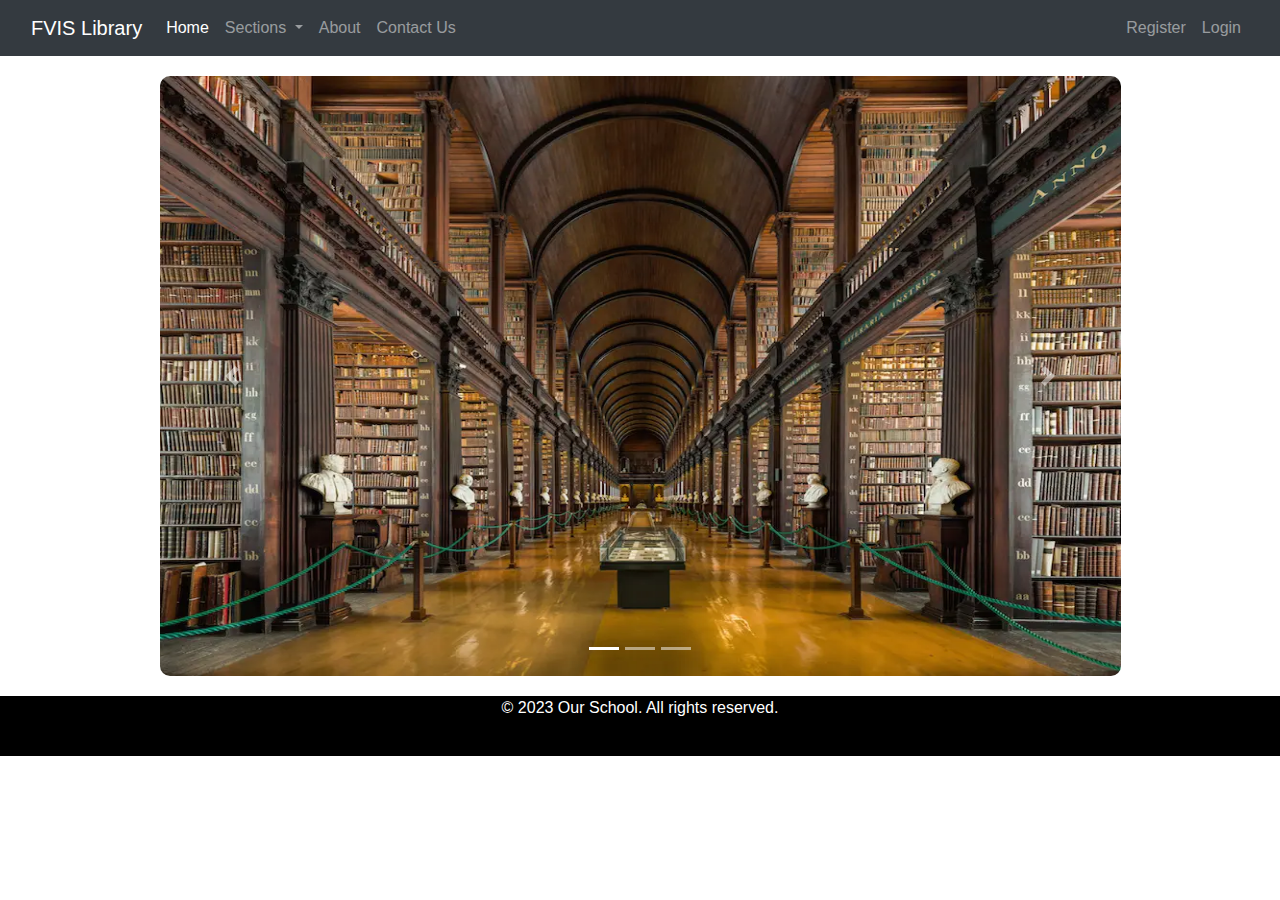
<file: index.html>
<!DOCTYPE html>
<html lang="en">

<head>
    <meta charset="UTF-8">
    <meta name="viewport" content="width=device-width, initial-scale=1.0">
    <title>School Library</title>

    <style>
        .wrapper {
            max-width: 991px;
            margin-left: auto;
            margin-right: auto;
        }
    </style>
<link rel="stylesheet" href="https://cdn.jsdelivr.net/npm/bootstrap@4.0.0/dist/css/bootstrap.min.css" integrity="sha384-Gn5384xqQ1aoWXA+058RXPxPg6fy4IWvTNh0E263XmFcJlSAwiGgFAW/dAiS6JXm" crossorigin="anonymous">

    <!-- <link rel="stylesheet" type="text/css" href="styles.css"> -->
    <!-- <link href="https://cdn.jsdelivr.net/npm/bootstrap@5.3.2/dist/css/bootstrap.min.css" rel="stylesheet" integrity="sha384-T3c6CoIi6uLrA9TneNEoa7RxnatzjcDSCmG1MXxSR1GAsXEV/Dwwykc2MPK8M2HN" crossorigin="anonymous"> -->

    <!-- <link href="https://cdn.jsdelivr.net/npm/bootstrap@5.2.3/dist/css/bootstrap.min.css" rel="stylesheet" integrity="sha384-rbsA2VBKQhggwzxH7pPCaAqO46MgnOM80zW1RWuH61DGLwZJEdK2Kadq2F9CUG65" crossorigin="anonymous">
    <script src="https://cdn.jsdelivr.net/npm/bootstrap@5.2.3/dist/js/bootstrap.bundle.min.js" integrity="sha384-kenU1KFdBIe4zVF0s0G1M5b4hcpxyD9F7jL+jjXkk+Q2h455rYXK/7HAuoJl+0I4" crossorigin="anonymous"></script> -->

    
    <!-- <link href="https://cdn.jsdelivr.net/npm/bootstrap@5.2.3/dist/css/bootstrap.min.css" rel="stylesheet" integrity="sha384-rbsA2VBKQhggwzxH7pPCaAqO46MgnOM80zW1RWuH61DGLwZJEdK2Kadq2F9CUG65" crossorigin="anonymous"> -->
    <!-- <script src="https://cdn.jsdelivr.net/npm/bootstrap@5.2.3/dist/js/bootstrap.bundle.min.js" integrity="sha384-kenU1KFdBIe4zVF0s0G1M5b4hcpxyD9F7jL+jjXkk+Q2h455rYXK/7HAuoJl+0I4" crossorigin="anonymous"></script> -->


</head>

<body>


    <!--start Model Login and Register -->

    <div class="modal fade" id="exampleModalLogin" tabindex="-1" role="dialog" aria-labelledby="exampleModalLabel" aria-hidden="true">
        <div class="modal-dialog" role="document">
          <div class="modal-content">
            <div class="modal-header">
              <h5 class="modal-title" id="exampleModalLabel">Login</h5>
              <button type="button" class="close" data-dismiss="modal" aria-label="Close">
                <span aria-hidden="true">&times;</span>
              </button>
            </div>
            <div class="modal-body">
              <form>
                <div class="form-group">
                  <label for="User-name" class="col-form-label">User Name:</label>
                  <input type="text" class="form-control" id="User-name">
                </div>
                <div class="form-group">
                  <label for="Password-text" class="col-form-label">Password:</label>
                  <input type="text" class="form-control" id="Password-name">
                </div>
              </form>
            </div>
            <div class="modal-footer">
              <button type="button" class="btn btn-secondary" data-dismiss="modal">Close</button>
              <button type="button" class="btn btn-primary">Login</button>
            </div>
          </div>
        </div>
      </div>






      <div class="modal fade" id="exampleModalRegister" tabindex="-1" role="dialog" aria-labelledby="exampleModalLabel" aria-hidden="true">
        <div class="modal-dialog" role="document">
          <div class="modal-content">
            <div class="modal-header">
              <h5 class="modal-title" id="exampleModalLabel">Register</h5>
              <button type="button" class="close" data-dismiss="modal" aria-label="Close">
                <span aria-hidden="true">&times;</span>
              </button>
            </div>
            <div class="modal-body">
              <form>
                <div class="form-group">
                  <label for="UserName-name" class="col-form-label">UserName:</label>
                  <input required="true" type="text" class="form-control" id="UserName-name">
                </div>
                <div class="form-group">
                    <label for="Email-name" class="col-form-label">Email:</label>
                    <input required="true" type="email" class="form-control" id="Email-name">
                  </div>
                  <div class="form-group">
                    <label for="Password-name" class="col-form-label">Password:</label>
                    <input required="true" type="password" class="form-control" id="Password-name">
                  </div>

                  <div class="form-group">
                    <label for="Password-name" class="col-form-label">Retype Password:</label>
                    <input required="true" type="password" class="form-control" id="Password-name">
                  </div>

                  <div class="form-check">
                    <label class="form-check-label" for="radio2">
                      <input type="radio" class="form-check-input" id="radio2" name="optradio" value="option2">Male
                    </label>
                  </div>
                  <div class="form-check">
                    <label class="form-check-label" for="radio2">
                      <input type="radio" class="form-check-input" id="radio2" name="optradio" value="option2">Female
                    </label>
                  </div>
              </form>
            </div>
            <div class="modal-footer">
              <button type="button" class="btn btn-secondary" data-dismiss="modal">Cancel</button>
              <button type="button" class="btn btn-primary">Register</button>
            </div>
          </div>
        </div>
      </div>


        <!--start Model Login and Register -->


    <nav class="navbar navbar-expand-lg navbar-dark bg-dark sticky-top">
        <div class="container-fluid">
            <a class="navbar-brand" href="#">FVIS Library</a>
            <!-- <button class="navbar-toggler" type="button" data-bs-toggle="collapse"
                data-bs-target="#navbarSupportedContent" aria-controls="navbarSupportedContent" aria-expanded="false"
                aria-label="Toggle navigation">
                <span class="navbar-toggler-icon"></span>
            </button> -->

            <button class="navbar-toggler" type="button" data-toggle="collapse" data-target="#navbarSupportedContent" aria-controls="navbarSupportedContent" aria-expanded="false" aria-label="Toggle navigation">
                <span class="navbar-toggler-icon"></span>
              </button>


            <div class="collapse navbar-collapse" id="navbarSupportedContent">
                <ul class="navbar-nav me-auto mb-2 mb-lg-0">
                    <li class="nav-item">
                        <a class="nav-link active" aria-current="page" href="index.html">Home</a>
                    </li>

                    <!-- <li class="nav-item dropdown">
                        <a class="nav-link dropdown-toggle" href="#" id="navbarDropdown" role="button" data-bs-toggle="dropdown" aria-expanded="false">
                          Sections
                        </a>
                        <ul class="dropdown-menu" aria-labelledby="navbarDropdown">
                          <li><a class="dropdown-item" href="/school library/PdfPage.html">PDF Section</a></li>
                          <li><a class="dropdown-item" href="/school library/AudioPage.html">Audio Section</a></li>
                          <li><hr class="dropdown-divider"></li>
                          <li><a class="dropdown-item" href="/school library/VideoSection.html">Video Section<</a></li>
                        </ul>
                      </li> -->


                      <li class="nav-item dropdown">
                        <a class="nav-link dropdown-toggle" href="#" id="navbarDropdownMenuLink" data-toggle="dropdown" aria-haspopup="true" aria-expanded="false">
                          Sections
                        </a>
                        <div class="dropdown-menu" aria-labelledby="navbarDropdownMenuLink">
                          <a class="dropdown-item" href="PdfPage.html">PDF Section</a>
                          <a class="dropdown-item" href="AudioPage.html">Audio Section</a>
                          <a class="dropdown-item" href="VideoSection.html">Video Section</a>
                        </div>
                      </li>



                    <li class="nav-item">
                        <a class="nav-link" href="About.html">About</a>
                    </li>
                    <li class="nav-item">
                        <a class="nav-link" href="contactus.html">Contact Us</a>
                    </li>
                </ul>


                <ul class=" navbar-nav ml-auto mb-2 mb-lg-0">
                    <li class="nav-item">
                        <a class="nav-link" href="#" data-toggle="modal" data-target="#exampleModalRegister" data-whatever="@mdo">Register</a>
                    </li>
                    <li class="nav-item">
                        <a class="nav-link" href="#" data-toggle="modal" data-target="#exampleModalLogin" data-whatever="@mdo">Login</a>
                    </li>
                </li>
                </ul>


            </div>
        </div>
    </nav>



    <div class="container-fluid wrapper">

      <div style="margin-top:20px;">
        <div id="carouselExampleIndicators" class="carousel slide xx" data-ride="carousel">
            <ol class="carousel-indicators">
              <li data-target="#carouselExampleIndicators" data-slide-to="0" class="active"></li>
              <li data-target="#carouselExampleIndicators" data-slide-to="1"></li>
              <li data-target="#carouselExampleIndicators" data-slide-to="2"></li>
            </ol>
            <div class="carousel-inner">
              <div class="carousel-item active">
                <img class="d-block w-100 " style="height: 600px;border-radius: 10px;" src="lib2.jpg" alt="First slide">
              </div>
              <div class="carousel-item">
                <img class="d-block  w-100" style=" height: 600px;border-radius: 10px;" src="Library.jpg" alt="Second slide">
              </div>
              <div class="carousel-item">
                <img class="d-block  w-100" style=" height: 600px;border-radius: 10px;" src="libe1.jpg" alt="Third slide">
              </div>
              <div class="carousel-item">
                <img class="d-block  w-100" style=" height: 600px;border-radius: 10px;" src="1.jpeg" alt="fourth slide">
              </div>
              <div class="carousel-item">
                <img class="d-block  w-100" style=" height: 600px;border-radius: 10px;" src="2.jpeg" alt="fifth slide">
              </div>
              <div class="carousel-item">
                <img class="d-block  w-100" style=" height: 600px;border-radius: 10px;" src="3.jpeg" alt="sixth slide">
              </div>
            </div>
            <a class="carousel-control-prev" style="color: black;" href="#carouselExampleIndicators" role="button" data-slide="prev">
              <span class="carousel-control-prev-icon" aria-hidden="true" style="color: black;text-shadow: 1px 1px 2px black, 0 0 25px blue, 0 0 5px darkblue;"></span>
              <span class="sr-only" style="color: black;text-shadow: 1px 1px 2px black, 0 0 25px blue, 0 0 5px darkblue;">Previous</span>
            </a>
            <a class="carousel-control-next" style="color: black;text-shadow: 1px 1px 2px black, 0 0 25px blue, 0 0 5px darkblue;" href="#carouselExampleIndicators"  role="button" data-slide="next">
              <span class="sr-only" style="color: black;text-shadow: 1px 1px 2px black, 0 0 25px blue, 0 0 5px darkblue;">Next</span>
              <span style="color: black;" class="carousel-control-next-icon" aria-hidden="true"></span>
            </a>
          </div>

        </div>


    </div>







    <!-- <script src="script.js"></script> -->
<!-- <script src="https://cdn.jsdelivr.net/npm/bootstrap@5.3.2/dist/js/bootstrap.bundle.min.js" integrity="sha384-C6RzsynM9kWDrMNeT87bh95OGNyZPhcTNXj1NW7RuBCsyN/o0jlpcV8Qyq46cDfL" crossorigin="anonymous"></script> -->
<footer class="" style="background-color: black; color: white;padding-top:20;padding-bottom: 20px;text-align: center;margin-top: 20px;">
        <p>&copy; 2023 Our School. All rights reserved.</p>
    </footer>

    <script src="https://code.jquery.com/jquery-3.2.1.slim.min.js" integrity="sha384-KJ3o2DKtIkvYIK3UENzmM7KCkRr/rE9/Qpg6aAZGJwFDMVNA/GpGFF93hXpG5KkN" crossorigin="anonymous"></script>
<script src="https://cdn.jsdelivr.net/npm/popper.js@1.12.9/dist/umd/popper.min.js" integrity="sha384-ApNbgh9B+Y1QKtv3Rn7W3mgPxhU9K/ScQsAP7hUibX39j7fakFPskvXusvfa0b4Q" crossorigin="anonymous"></script>
<script src="https://cdn.jsdelivr.net/npm/bootstrap@4.0.0/dist/js/bootstrap.min.js" integrity="sha384-JZR6Spejh4U02d8jOt6vLEHfe/JQGiRRSQQxSfFWpi1MquVdAyjUar5+76PVCmYl" crossorigin="anonymous"></script>

</body>
</html>
</file>
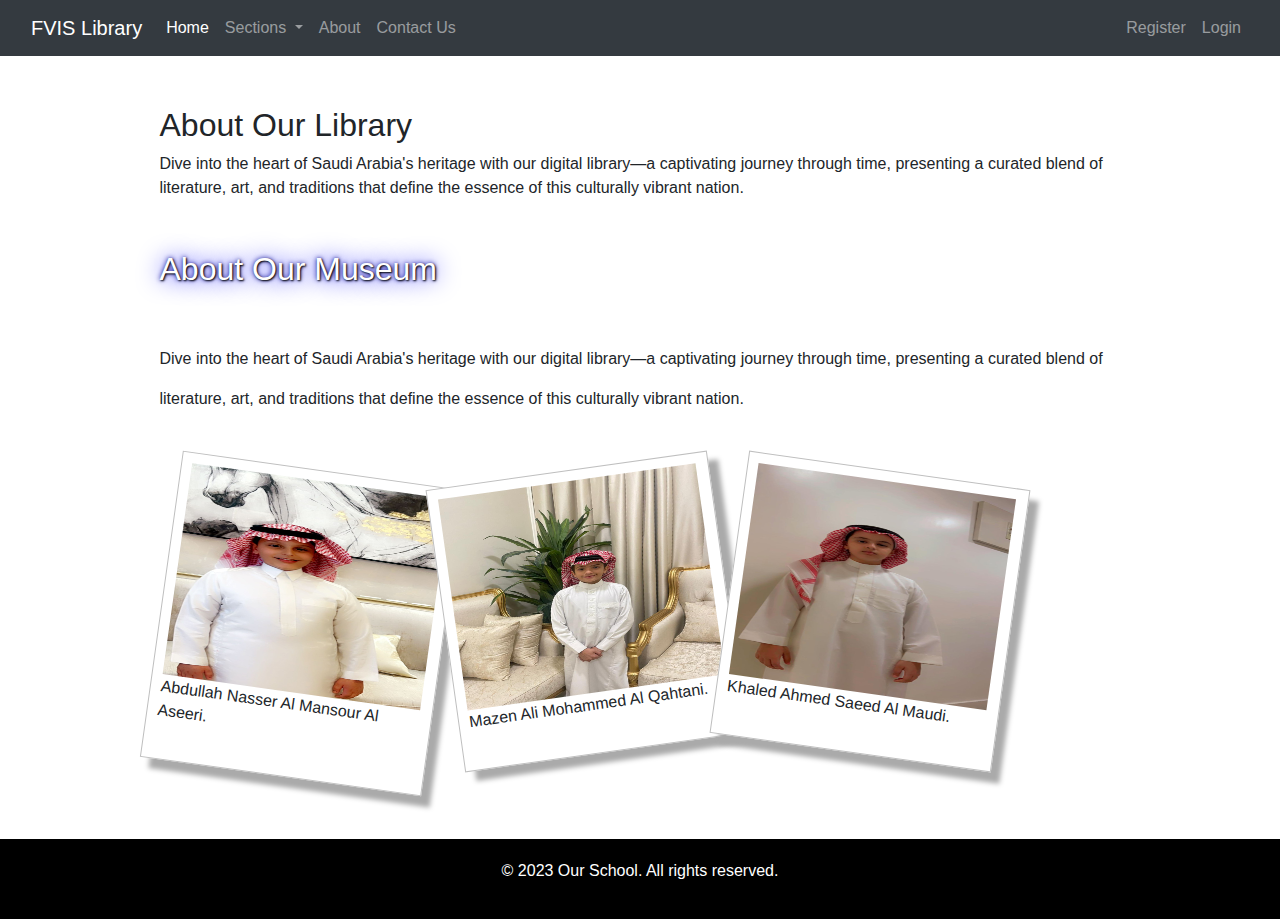
<file: About.html>
<!DOCTYPE html>
<html lang="en">

<head>
    <meta charset="UTF-8">
    <meta name="viewport" content="width=device-width, initial-scale=1.0">
    <title>School Library</title>

    <style>
        .wrapper {
            max-width: 991px;
            margin-left: auto;
            margin-right: auto;
            margin-top: 50px;
        }

        div.polaroid {
  width: 284px;
  padding: 10px 10px 20px 10px;
  border: 1px solid #BFBFBF;
  background-color: white;
  box-shadow: 10px 10px 5px #aaaaaa;
}

div.rotate_right {
  float: left;
  transform: rotate(8deg);
}
div.rotate_center{
  float: left;
  transform: rotate(-8deg);
}
div.rotate_left {
  float: left;
  transform: rotate(8deg);
}
    </style>
    <!-- <link rel="stylesheet" type="text/css" href="styles.css">
    <link rel="stylesheet" href="styles.css"> -->
    <!-- <link href="https://cdn.jsdelivr.net/npm/bootstrap@5.2.3/dist/css/bootstrap.min.css" rel="stylesheet" integrity="sha384-rbsA2VBKQhggwzxH7pPCaAqO46MgnOM80zW1RWuH61DGLwZJEdK2Kadq2F9CUG65" crossorigin="anonymous"> -->

    <!-- <link href="https://cdn.jsdelivr.net/npm/bootstrap@5.3.2/dist/css/bootstrap.min.css" rel="stylesheet" integrity="sha384-T3c6CoIi6uLrA9TneNEoa7RxnatzjcDSCmG1MXxSR1GAsXEV/Dwwykc2MPK8M2HN" crossorigin="anonymous"> -->
    <link rel="stylesheet" href="https://cdn.jsdelivr.net/npm/bootstrap@4.0.0/dist/css/bootstrap.min.css" integrity="sha384-Gn5384xqQ1aoWXA+058RXPxPg6fy4IWvTNh0E263XmFcJlSAwiGgFAW/dAiS6JXm" crossorigin="anonymous">

</head>
<body>




    <!--start Model Login and Register -->

    <div class="modal fade" id="exampleModalLogin" tabindex="-1" role="dialog" aria-labelledby="exampleModalLabel" aria-hidden="true">
        <div class="modal-dialog" role="document">
          <div class="modal-content">
            <div class="modal-header">
              <h5 class="modal-title" id="exampleModalLabel">Login</h5>
              <button type="button" class="close" data-dismiss="modal" aria-label="Close">
                <span aria-hidden="true">&times;</span>
              </button>
            </div>
            <div class="modal-body">
              <form>
                <div class="form-group">
                  <label for="User-name" class="col-form-label">User Name:</label>
                  <input type="text" class="form-control" id="User-name">
                </div>
                <div class="form-group">
                  <label for="Password-text" class="col-form-label">Password:</label>
                  <input type="text" class="form-control" id="Password-name">
                </div>
              </form>
            </div>
            <div class="modal-footer">
              <button type="button" class="btn btn-secondary" data-dismiss="modal">Close</button>
              <button type="button" class="btn btn-primary">Login</button>
            </div>
          </div>
        </div>
      </div>






      <div class="modal fade" id="exampleModalRegister" tabindex="-1" role="dialog" aria-labelledby="exampleModalLabel" aria-hidden="true">
        <div class="modal-dialog" role="document">
          <div class="modal-content">
            <div class="modal-header">
              <h5 class="modal-title" id="exampleModalLabel">Register</h5>
              <button type="button" class="close" data-dismiss="modal" aria-label="Close">
                <span aria-hidden="true">&times;</span>
              </button>
            </div>
            <div class="modal-body">
              <form>
                <div class="form-group">
                  <label for="UserName-name" class="col-form-label">UserName:</label>
                  <input required="true" type="text" class="form-control" id="UserName-name">
                </div>
                <div class="form-group">
                    <label for="Email-name" class="col-form-label">Email:</label>
                    <input required="true" type="email" class="form-control" id="Email-name">
                  </div>
                  <div class="form-group">
                    <label for="Password-name" class="col-form-label">Password:</label>
                    <input required="true" type="password" class="form-control" id="Password-name">
                  </div>

                  <div class="form-group">
                    <label for="Password-name" class="col-form-label">Retype Password:</label>
                    <input required="true" type="password" class="form-control" id="Password-name">
                  </div>

                  <div class="form-check">
                    <label class="form-check-label" for="radio2">
                      <input type="radio" class="form-check-input" id="radio2" name="optradio" value="option2">Male
                    </label>
                  </div>
                  <div class="form-check">
                    <label class="form-check-label" for="radio2">
                      <input type="radio" class="form-check-input" id="radio2" name="optradio" value="option2">Female
                    </label>
                  </div>
              </form>
            </div>
            <div class="modal-footer">
              <button type="button" class="btn btn-secondary" data-dismiss="modal">Cancel</button>
              <button type="button" class="btn btn-primary">Register</button>
            </div>
          </div>
        </div>
      </div>


        <!--start Model Login and Register -->







    <nav class="navbar navbar-expand-lg navbar-dark bg-dark sticky-top">
        <div class="container-fluid">
            <a class="navbar-brand" href="index.html">FVIS Library</a>
            <!-- <button class="navbar-toggler" type="button" data-bs-toggle="collapse"
                data-bs-target="#navbarSupportedContent" aria-controls="navbarSupportedContent" aria-expanded="false"
                aria-label="Toggle navigation">
                <span class="navbar-toggler-icon"></span>
            </button> -->


            <button class="navbar-toggler" type="button" data-toggle="collapse" data-target="#navbarSupportedContent" aria-controls="navbarSupportedContent" aria-expanded="false" aria-label="Toggle navigation">
                <span class="navbar-toggler-icon"></span>
              </button>


            <div class="collapse navbar-collapse" id="navbarSupportedContent">
                <ul class="navbar-nav me-auto mb-2 mb-lg-0">
                    <li class="nav-item">
                        <a class="nav-link active" aria-current="page" href="index.html">Home</a>
                    </li>


                    <!-- <li class="nav-item dropdown">
                        <a class="nav-link dropdown-toggle" href="#" id="navbarDropdown" role="button" data-bs-toggle="dropdown" aria-expanded="false">
                          Sections
                        </a>
                        <ul class="dropdown-menu" aria-labelledby="navbarDropdown">
                          <li><a class="dropdown-item" href="/school library/PdfPage.html">PDF Section</a></li>
                          <li><a class="dropdown-item" href="/school library/AudioPage.html">Audio Section</a></li>
                          <li><hr class="dropdown-divider"></li>
                          <li><a class="dropdown-item" href="/school library/VideoSection.html">Video Section</a></li>
                        </ul>
                      </li> -->


                      <li class="nav-item dropdown">
                        <a class="nav-link dropdown-toggle" href="#" id="navbarDropdownMenuLink" data-toggle="dropdown" aria-haspopup="true" aria-expanded="false">
                          Sections
                        </a>
                        <div class="dropdown-menu" aria-labelledby="navbarDropdownMenuLink">
                          <a class="dropdown-item" href="PdfPage.html">PDF Section</a>
                          <a class="dropdown-item" href="AudioPage.html">Audio Section</a>
                          <a class="dropdown-item" href="VideoSection.html">Video Section</a>
                        </div>
                      </li>


                    <li class="nav-item">
                        <a class="nav-link" href="About.html">About</a>
                    </li>
                    <li class="nav-item">
                        <a class="nav-link" href="contactus.html">Contact Us</a>
                    </li>
                </ul>
                <!-- <ul class="navbar-nav  mb-2 mb-lg-0">
                    <li class="nav-item">
                        <a class="nav-link" aria-current="page" href="#">Register</a>
                    </li>
                    <li class="nav-item">
                        <a class="nav-link" href="#">Login</a>
                    </li>
                </ul> -->

                



                <ul class=" navbar-nav ml-auto mb-2 mb-lg-0">
                    <li class="nav-item">
                        <a class="nav-link" href="#" data-toggle="modal" data-target="#exampleModalRegister" data-whatever="@mdo">Register</a>
                    </li>
                    <li class="nav-item">
                        <a class="nav-link" href="#" data-toggle="modal" data-target="#exampleModalLogin" data-whatever="@mdo">Login</a>
                    </li>
                </li>
                </ul>





            </div>
        </div>
    </nav>

    <section class="container-fluid wrapper" >
        <h2>About Our Library</h2>
        <p>
          Dive into the heart of Saudi Arabia's heritage with our digital library—a captivating journey through time, presenting a curated blend of literature, art, and traditions that define the essence of this culturally vibrant nation.
        </p>
    </section>
<div class="rows">
      <section class="container-fluid wrapper" >
          <h2 style="color: white;text-shadow: 1px 1px 2px black, 0 0 25px blue, 0 0 5px darkblue;">About Our Museum</h2>
          <p style="line-height: 40px;margin-top: 50px;">
            Dive into the heart of Saudi Arabia's heritage with our digital library—a captivating journey through time, presenting a curated blend of literature, art, and traditions that define the essence of this culturally vibrant nation.
          </p>
          <div class="d-sm-block" style="margin-top: 50px;">
  
            <div class="polaroid rotate_left">
              <img src="36.jpeg" alt="Monterosso al Mare" width="260" height="213">
              <p class="caption">Abdullah Nasser Al Mansour Al Aseeri.</p>
            </div>
  
            <div class="polaroid rotate_center">
              <img src="37.jpeg" alt="Pulpit rock" width="260" height="213">
              <p class="caption"> Mazen Ali Mohammed Al Qahtani.</p>
            </div>
  
            <div class="polaroid rotate_right">
              <img src="38.jpeg" alt="Pulpit rock" width="260" height="213">
              <p class="caption">Khaled Ahmed Saeed Al Maudi.</p>
            </div>
  
          </div>
      </section>
    </div>
    
<div class="d-none d-sm-block">
  <footer style="background-color: black; color: white;padding-top:20px;padding-bottom: 20px;text-align: 
  center;margin-top: 420px;">
      <p>&copy; 2023 Our School. All rights reserved.</p>
  </footer>
</div>

<!-- <script src="https://cdn.jsdelivr.net/npm/bootstrap@5.3.2/dist/js/bootstrap.bundle.min.js" integrity="sha384-C6RzsynM9kWDrMNeT87bh95OGNyZPhcTNXj1NW7RuBCsyN/o0jlpcV8Qyq46cDfL" crossorigin="anonymous"></script> -->

<script src="https://code.jquery.com/jquery-3.2.1.slim.min.js" integrity="sha384-KJ3o2DKtIkvYIK3UENzmM7KCkRr/rE9/Qpg6aAZGJwFDMVNA/GpGFF93hXpG5KkN" crossorigin="anonymous"></script>
<script src="https://cdn.jsdelivr.net/npm/popper.js@1.12.9/dist/umd/popper.min.js" integrity="sha384-ApNbgh9B+Y1QKtv3Rn7W3mgPxhU9K/ScQsAP7hUibX39j7fakFPskvXusvfa0b4Q" crossorigin="anonymous"></script>
<script src="https://cdn.jsdelivr.net/npm/bootstrap@4.0.0/dist/js/bootstrap.min.js" integrity="sha384-JZR6Spejh4U02d8jOt6vLEHfe/JQGiRRSQQxSfFWpi1MquVdAyjUar5+76PVCmYl" crossorigin="anonymous"></script>

</body>
</html>
</file>
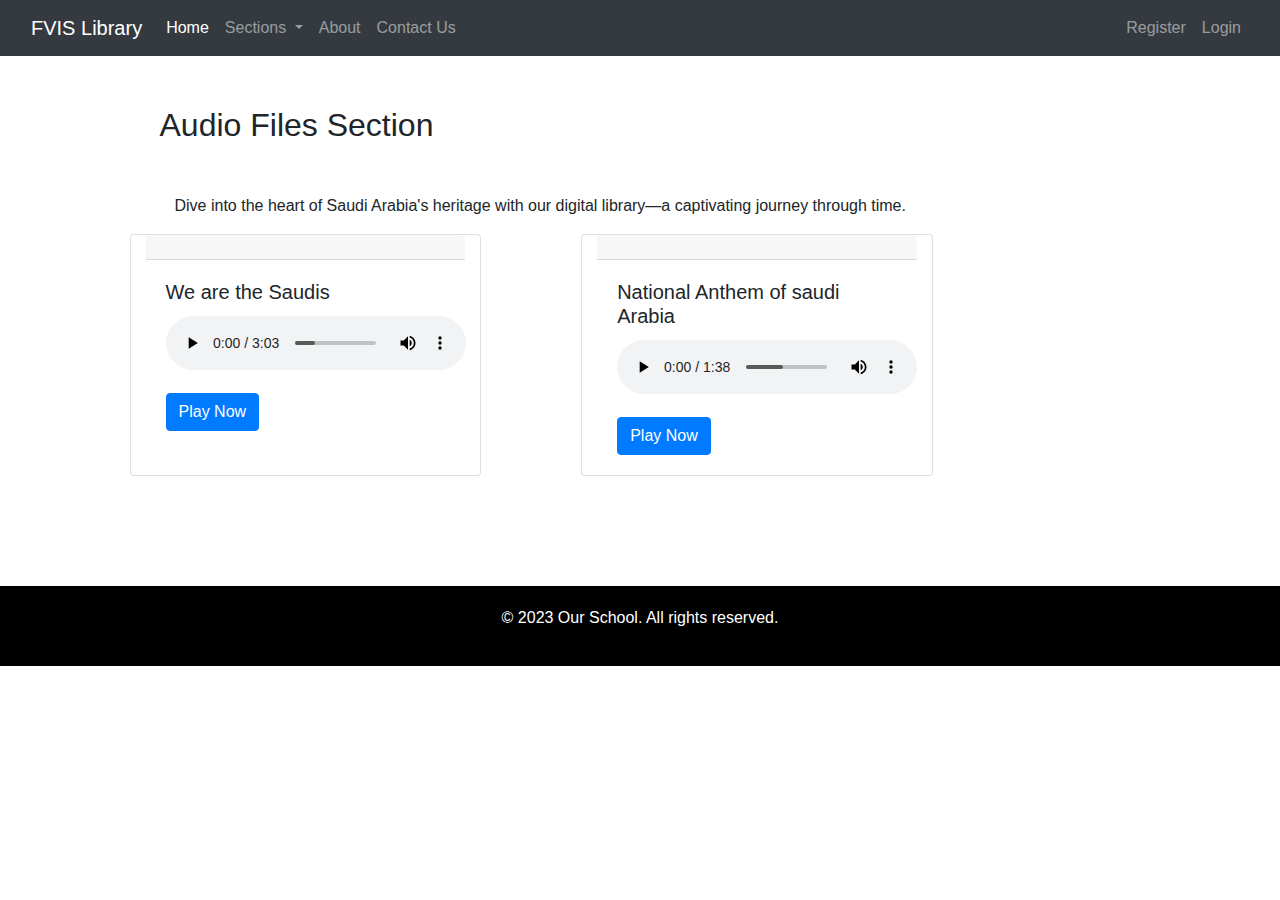
<file: AudioPage.html>
<!DOCTYPE html>
<html lang="en">

<head>
    <meta charset="UTF-8">
    <meta name="viewport" content="width=device-width, initial-scale=1.0">
    <title>School Library</title>

    <style>
        .wrapper {
            max-width: 991px;
            margin-left: auto;
            margin-right: auto;
            margin-top: 50px;
        }
        .modal-header{
            display: none;

        }
    </style>
    <!-- <link rel="stylesheet" type="text/css" href="styles.css">
    <link rel="stylesheet" href="styles.css"> -->
    <!-- <link href="https://cdn.jsdelivr.net/npm/bootstrap@5.2.3/dist/css/bootstrap.min.css" rel="stylesheet"integrity="sha384-rbsA2VBKQhggwzxH7pPCaAqO46MgnOM80zW1RWuH61DGLwZJEdK2Kadq2F9CUG65" crossorigin="anonymous"> -->
    
    
    <!-- <link href="https://cdn.jsdelivr.net/npm/bootstrap@5.3.2/dist/css/bootstrap.min.css" rel="stylesheet" integrity="sha384-T3c6CoIi6uLrA9TneNEoa7RxnatzjcDSCmG1MXxSR1GAsXEV/Dwwykc2MPK8M2HN" crossorigin="anonymous"> -->
    



    <!-- <link rel="stylesheet" href="https://maxcdn.bootstrapcdn.com/bootstrap/3.4.1/css/bootstrap.min.css"> -->
    



    <!-- <script src="https://ajax.googleapis.com/ajax/libs/jquery/3.7.1/jquery.min.js"></script>
    <script src="https://maxcdn.bootstrapcdn.com/bootstrap/3.4.1/js/bootstrap.min.js"></script> -->
    <link rel="stylesheet" href="https://cdn.jsdelivr.net/npm/bootstrap@4.0.0/dist/css/bootstrap.min.css" integrity="sha384-Gn5384xqQ1aoWXA+058RXPxPg6fy4IWvTNh0E263XmFcJlSAwiGgFAW/dAiS6JXm" crossorigin="anonymous">

</head>
<body>




      <!--start Model Login and Register -->

      <div class="modal fade" id="exampleModalLogin" tabindex="-1" role="dialog" aria-labelledby="exampleModalLabel" aria-hidden="true">
        <div class="modal-dialog" role="document">
          <div class="modal-content">
            <div class="modal-header">
              <h5 class="modal-title" id="exampleModalLabel">Login</h5>
              <button type="button" class="close" data-dismiss="modal" aria-label="Close">
                <span aria-hidden="true">&times;</span>
              </button>
            </div>
            <div class="modal-body">
              <form>
                <div class="form-group">
                  <label for="User-name" class="col-form-label">User Name:</label>
                  <input type="text" class="form-control" id="User-name">
                </div>
                <div class="form-group">
                  <label for="Password-text" class="col-form-label">Password:</label>
                  <input type="text" class="form-control" id="Password-name">
                </div>
              </form>
            </div>
            <div class="modal-footer">
              <button type="button" class="btn btn-secondary" data-dismiss="modal">Close</button>
              <button type="button" class="btn btn-primary">Login</button>
            </div>
          </div>
        </div>
      </div>






      <div class="modal fade" id="exampleModalRegister" tabindex="-1" role="dialog" aria-labelledby="exampleModalLabel" aria-hidden="true">
        <div class="modal-dialog" role="document">
          <div class="modal-content">
            <div class="modal-header">
              <h5 class="modal-title" id="exampleModalLabel">Register</h5>
              <button type="button" class="close" data-dismiss="modal" aria-label="Close">
                <span aria-hidden="true">&times;</span>
              </button>
            </div>
            <div class="modal-body">
              <form>
                <div class="form-group">
                  <label for="UserName-name" class="col-form-label">UserName:</label>
                  <input required="true" type="text" class="form-control" id="UserName-name">
                </div>
                <div class="form-group">
                    <label for="Email-name" class="col-form-label">Email:</label>
                    <input required="true" type="email" class="form-control" id="Email-name">
                  </div>
                  <div class="form-group">
                    <label for="Password-name" class="col-form-label">Password:</label>
                    <input required="true" type="password" class="form-control" id="Password-name">
                  </div>

                  <div class="form-group">
                    <label for="Password-name" class="col-form-label">Retype Password:</label>
                    <input required="true" type="password" class="form-control" id="Password-name">
                  </div>

                  <div class="form-check">
                    <label class="form-check-label" for="radio2">
                      <input type="radio" class="form-check-input" id="radio2" name="optradio" value="option2">Male
                    </label>
                  </div>
                  <div class="form-check">
                    <label class="form-check-label" for="radio2">
                      <input type="radio" class="form-check-input" id="radio2" name="optradio" value="option2">Female
                    </label>
                  </div>
              </form>
            </div>
            <div class="modal-footer">
              <button type="button" class="btn btn-secondary" data-dismiss="modal">Cancel</button>
              <button type="button" class="btn btn-primary">Register</button>
            </div>
          </div>
        </div>
      </div>


        <!--start Model Login and Register -->








    <nav class="navbar navbar-expand-lg navbar-dark bg-dark sticky-top">
        <div class="container-fluid">
            <a class="navbar-brand" href="index.html">FVIS Library</a>
<!-- 
            <button class="navbar-toggler" type="button" data-bs-toggle="collapse"
                data-bs-target="#navbarSupportedContent" aria-controls="navbarSupportedContent" aria-expanded="false"
                aria-label="Toggle navigation">
                <span class="navbar-toggler-icon"></span>
            </button> -->

            <button class="navbar-toggler" type="button" data-toggle="collapse" data-target="#navbarSupportedContent" aria-controls="navbarSupportedContent" aria-expanded="false" aria-label="Toggle navigation">
              <span class="navbar-toggler-icon"></span>
            </button>


            <div class="collapse navbar-collapse" id="navbarSupportedContent">
                <ul class="navbar-nav me-auto mb-2 mb-lg-0">
                    <li class="nav-item">
                        <a class="nav-link active" aria-current="page" href="index.html">Home</a>
                    </li>



                    <li class="nav-item dropdown">
                      <a class="nav-link dropdown-toggle" href="#" id="navbarDropdownMenuLink" data-toggle="dropdown" aria-haspopup="true" aria-expanded="false">
                        Sections
                      </a>
                      <div class="dropdown-menu" aria-labelledby="navbarDropdownMenuLink">
                        <a class="dropdown-item" href="PdfPage.html">PDF Section</a>
                        <a class="dropdown-item" href="AudioPage.html">Audio Section</a>
                        <a class="dropdown-item" href="VideoSection.html">Video Section</a>
                      </div>
                    </li>



                    <li class="nav-item">
                        <a class="nav-link" href="About.html">About</a>
                    </li>
                    <li class="nav-item">
                        <a class="nav-link" href="contactus.html">Contact Us</a>
                    </li>
                </ul>


                


                <ul class=" navbar-nav ml-auto mb-2 mb-lg-0">
                  <li class="nav-item">
                      <a class="nav-link" href="#" data-toggle="modal" data-target="#exampleModalRegister" data-whatever="@mdo">Register</a>
                  </li>
                  <li class="nav-item">
                      <a class="nav-link" href="#" data-toggle="modal" data-target="#exampleModalLogin" data-whatever="@mdo">Login</a>
                  </li>
              </li>
              </ul>




            </div>
        </div>
    </nav>

    <section class="container-fluid wrapper" >
        
        <div style="margin-bottom: 30px;">
            <H2>
                Audio Files Section
            </H2>

            <section class="container-fluid wrapper" >
                <p>
                  Dive into the heart of Saudi Arabia's heritage with our digital library—a captivating journey through time.
                </p>
            </section>

        <div class="row">






  <!-- Modal  1 -->
  <div class="modal fade bd-example-modal-lg" id="myModal2audio2" role="dialog">
    <div class="modal-dialog">
    
      <!-- Modal content-->
      <div class="modal-content">
        <div class="modal-header">
          <button type="button" class="close" data-dismiss="modal">&times;</button>
          <h4 class="modal-title">We are the Saudis</h4>
        </div>
        <div class="modal-body">

            <audio controls>
                <source src="b.mp3" type="audio/mpeg">
            </audio>

        </div>
        <div class="modal-footer">
          <button type="button" class="btn btn-default" data-dismiss="modal">Close</button>
        </div>
      </div>
      
    </div>
  </div>




<div class="row">
  <div class="card col-sm-5 " style="margin-right: 100px;">
    <div class="card-header">
    </div>
    <div class="card-body">
      <h5 class="card-title">We are the Saudis</h5>
      <div>
        <audio controls>
            <source src="b.mp3" type="audio/mpeg">
        </audio>
      </div>
      <p class="card-text">                                          </p>
      <div class="d-none d-md-block">
        <button type="button" class="btn btn-primary" data-toggle="modal" data-target="#myModal2audio2">Play Now</button>

      </div>
    </div>
  </div>


  <div class="card col-sm-5">
    <div class="card-header">
    </div>
    <div class="card-body">
      <h5 class="card-title">National Anthem of saudi Arabia</h5>
      <div>
        <audio controls>
            <source src="a.mp3" type="audio/mpeg">
        </audio>
      </div>
      <p class="card-text">                                            </p>

      <div class="d-none d-md-block">

        <button type="button" class="btn btn-primary" data-toggle="modal" data-target="#myModal2audio1">Play Now</button>
      </div>
    </div>
  </div>

</div>





  <!-- Modal  1 -->
  <div class="modal fade bd-example-modal-lg" id="myModal2audio1" role="dialog">
    <div class="modal-dialog">
      <!-- Modal content-->
      <div class="modal-content">
        <div class="modal-header">
          <button type="button" class="close" data-dismiss="modal">&times;</button>
          <h4 class="modal-title">National Anthem of saudi Arabia</h4>
        </div>
        <div class="modal-body">
            <audio controls>
                <source src="a.mp3" type="audio/mpeg">
            </audio>
        </div>
        <div class="modal-footer">
          <button type="button" class="btn btn-default" data-dismiss="modal">Close</button>
        </div>
      </div>
    </div>
  </div>





  





<!-- 
            </div>
                <embed src="4.pdf" type="application/pdf" width="30%" height="300px" />
                <embed src="5.pdf" type="application/pdf" width="30%" height="300px" />
                <embed src="6.pdf" type="application/pdf" width="30%" height="300px" />
            </div> -->

    </section>


    
    <footer class="" style="background-color: black; color: white;padding-top:20px;padding-bottom: 20px;text-align: 
    center;margin-top: 110px;">
        <p>&copy; 2023 Our School. All rights reserved.</p>
    </footer>



<!-- <script src="https://cdn.jsdelivr.net/npm/bootstrap@5.3.2/dist/js/bootstrap.bundle.min.js" integrity="sha384-C6RzsynM9kWDrMNeT87bh95OGNyZPhcTNXj1NW7RuBCsyN/o0jlpcV8Qyq46cDfL" crossorigin="anonymous"></script> -->

<script src="https://code.jquery.com/jquery-3.2.1.slim.min.js" integrity="sha384-KJ3o2DKtIkvYIK3UENzmM7KCkRr/rE9/Qpg6aAZGJwFDMVNA/GpGFF93hXpG5KkN" crossorigin="anonymous"></script>
<script src="https://cdn.jsdelivr.net/npm/popper.js@1.12.9/dist/umd/popper.min.js" integrity="sha384-ApNbgh9B+Y1QKtv3Rn7W3mgPxhU9K/ScQsAP7hUibX39j7fakFPskvXusvfa0b4Q" crossorigin="anonymous"></script>
<script src="https://cdn.jsdelivr.net/npm/bootstrap@4.0.0/dist/js/bootstrap.min.js" integrity="sha384-JZR6Spejh4U02d8jOt6vLEHfe/JQGiRRSQQxSfFWpi1MquVdAyjUar5+76PVCmYl" crossorigin="anonymous"></script>



</body>
</html>
</file>
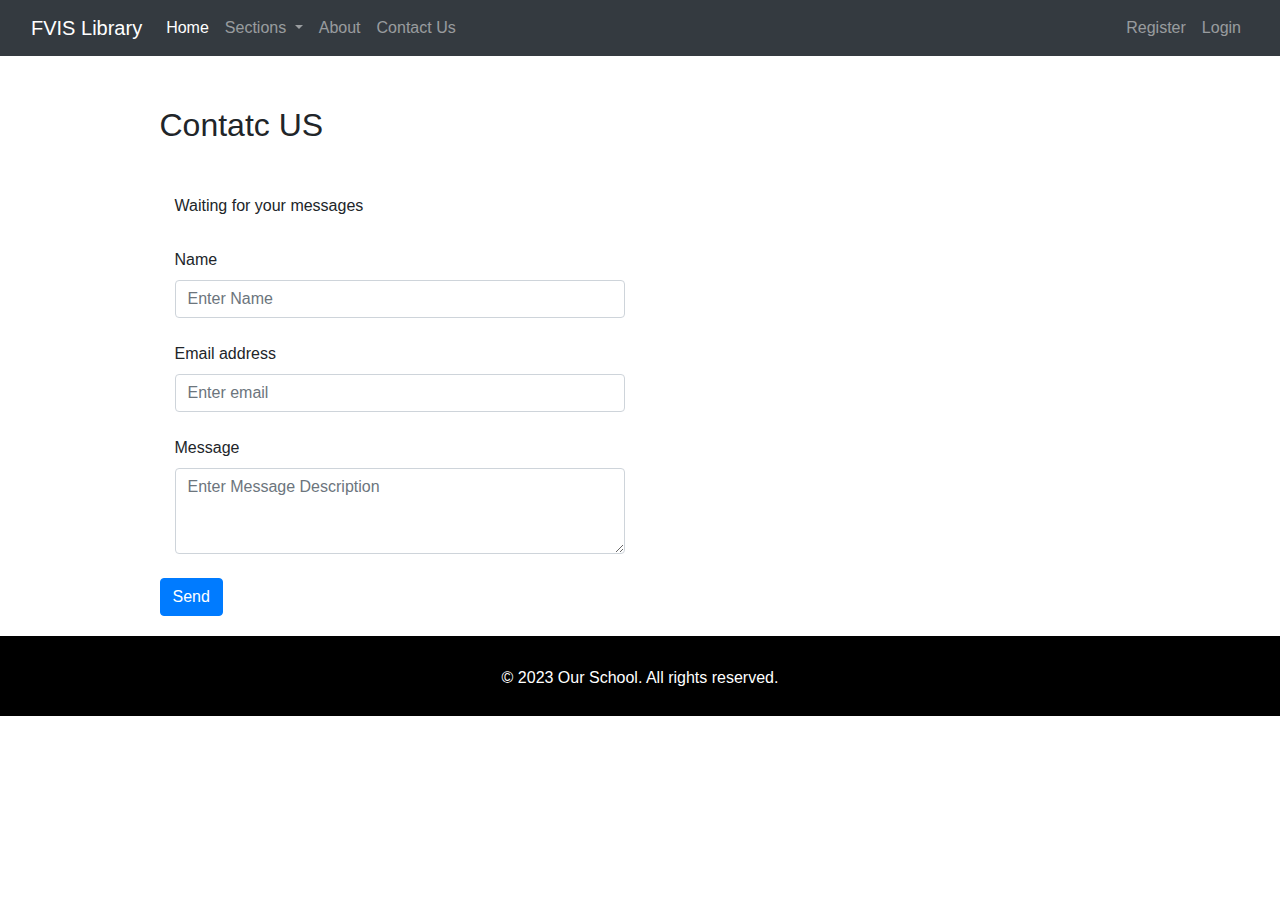
<file: contactus.html>
<!DOCTYPE html>
<html lang="en">

<head>
    <meta charset="UTF-8">
    <meta name="viewport" content="width=device-width, initial-scale=1.0">
    <title>School Library</title>

    <style>
        .wrapper {
            max-width: 991px;
            margin-left: auto;
            margin-right: auto;
            margin-top: 50px;
        }
    </style>
    <!-- <link rel="stylesheet" type="text/css" href="styles.css">
    <link rel="stylesheet" href="styles.css"> -->
    <!-- <link href="https://cdn.jsdelivr.net/npm/bootstrap@5.2.3/dist/css/bootstrap.min.css" rel="stylesheet"integrity="sha384-rbsA2VBKQhggwzxH7pPCaAqO46MgnOM80zW1RWuH61DGLwZJEdK2Kadq2F9CUG65" crossorigin="anonymous"> -->

    <!-- <link href="https://cdn.jsdelivr.net/npm/bootstrap@5.3.2/dist/css/bootstrap.min.css" rel="stylesheet" integrity="sha384-T3c6CoIi6uLrA9TneNEoa7RxnatzjcDSCmG1MXxSR1GAsXEV/Dwwykc2MPK8M2HN" crossorigin="anonymous"> -->

    <link rel="stylesheet" href="https://cdn.jsdelivr.net/npm/bootstrap@4.0.0/dist/css/bootstrap.min.css" integrity="sha384-Gn5384xqQ1aoWXA+058RXPxPg6fy4IWvTNh0E263XmFcJlSAwiGgFAW/dAiS6JXm" crossorigin="anonymous">

</head>
<body>






        <!--start Model Login and Register -->

        <div class="modal fade" id="exampleModalLogin" tabindex="-1" role="dialog" aria-labelledby="exampleModalLabel" aria-hidden="true">
            <div class="modal-dialog" role="document">
              <div class="modal-content">
                <div class="modal-header">
                  <h5 class="modal-title" id="exampleModalLabel">Login</h5>
                  <button type="button" class="close" data-dismiss="modal" aria-label="Close">
                    <span aria-hidden="true">&times;</span>
                  </button>
                </div>
                <div class="modal-body">
                  <form>
                    <div class="form-group">
                      <label for="User-name" class="col-form-label">User Name:</label>
                      <input type="text" class="form-control" id="User-name">
                    </div>
                    <div class="form-group">
                      <label for="Password-text" class="col-form-label">Password:</label>
                      <input type="text" class="form-control" id="Password-name">
                    </div>
                  </form>
                </div>
                <div class="modal-footer">
                  <button type="button" class="btn btn-secondary" data-dismiss="modal">Close</button>
                  <button type="button" class="btn btn-primary">Login</button>
                </div>
              </div>
            </div>
          </div>
    
    
    
    
    
    
          <div class="modal fade" id="exampleModalRegister" tabindex="-1" role="dialog" aria-labelledby="exampleModalLabel" aria-hidden="true">
            <div class="modal-dialog" role="document">
              <div class="modal-content">
                <div class="modal-header">
                  <h5 class="modal-title" id="exampleModalLabel">Register</h5>
                  <button type="button" class="close" data-dismiss="modal" aria-label="Close">
                    <span aria-hidden="true">&times;</span>
                  </button>
                </div>
                <div class="modal-body">
                  <form>
                    <div class="form-group">
                      <label for="UserName-name" class="col-form-label">UserName:</label>
                      <input required="true" type="text" class="form-control" id="UserName-name">
                    </div>
                    <div class="form-group">
                        <label for="Email-name" class="col-form-label">Email:</label>
                        <input required="true" type="email" class="form-control" id="Email-name">
                      </div>
                      <div class="form-group">
                        <label for="Password-name" class="col-form-label">Password:</label>
                        <input required="true" type="password" class="form-control" id="Password-name">
                      </div>
    
                      <div class="form-group">
                        <label for="Password-name" class="col-form-label">Retype Password:</label>
                        <input required="true" type="password" class="form-control" id="Password-name">
                      </div>
    
                      <div class="form-check">
                        <label class="form-check-label" for="radio2">
                          <input type="radio" class="form-check-input" id="radio2" name="optradio" value="option2">Male
                        </label>
                      </div>
                      <div class="form-check">
                        <label class="form-check-label" for="radio2">
                          <input type="radio" class="form-check-input" id="radio2" name="optradio" value="option2">Female
                        </label>
                      </div>
                  </form>
                </div>
                <div class="modal-footer">
                  <button type="button" class="btn btn-secondary" data-dismiss="modal">Cancel</button>
                  <button type="button" class="btn btn-primary">Register</button>
                </div>
              </div>
            </div>
          </div>
    
    
            <!--start Model Login and Register -->





    <nav class="navbar navbar-expand-lg navbar-dark bg-dark sticky-top">
        <div class="container-fluid">
            <a class="navbar-brand" href="index.html">FVIS Library</a>
            <!-- <button class="navbar-toggler" type="button" data-bs-toggle="collapse"
                data-bs-target="#navbarSupportedContent" aria-controls="navbarSupportedContent" aria-expanded="false"
                aria-label="Toggle navigation">
                <span class="navbar-toggler-icon"></span>
            </button> -->
            <button class="navbar-toggler" type="button" data-toggle="collapse" data-target="#navbarSupportedContent" aria-controls="navbarSupportedContent" aria-expanded="false" aria-label="Toggle navigation">
                <span class="navbar-toggler-icon"></span>
              </button>
            <div class="collapse navbar-collapse" id="navbarSupportedContent">
                <ul class="navbar-nav me-auto mb-2 mb-lg-0">
                    <li class="nav-item">
                        <a class="nav-link active" aria-current="page" href="index.html">Home</a>
                    </li>


                    <!-- <li class="nav-item dropdown">
                        <a class="nav-link dropdown-toggle" href="#" id="navbarDropdown" role="button" data-bs-toggle="dropdown" aria-expanded="false">
                          Sections
                        </a>
                        <ul class="dropdown-menu" aria-labelledby="navbarDropdown">
                          <li><a class="dropdown-item" href="/school library/PdfPage.html">PDF Section</a></li>
                          <li><a class="dropdown-item" href="/school library/AudioPage.html">Audio Section</a></li>
                          <li><hr class="dropdown-divider"></li>
                          <li><a class="dropdown-item" href="/school library/VideoSection.html">Video Section</a></li>
                        </ul>
                      </li> -->


                      <li class="nav-item dropdown">
                        <a class="nav-link dropdown-toggle" href="#" id="navbarDropdownMenuLink" data-toggle="dropdown" aria-haspopup="true" aria-expanded="false">
                          Sections
                        </a>
                        <div class="dropdown-menu" aria-labelledby="navbarDropdownMenuLink">
                          <a class="dropdown-item" href="PdfPage.html">PDF Section</a>
                          <a class="dropdown-item" href="AudioPage.html">Audio Section</a>
                          <a class="dropdown-item" href="VideoSection.html">Video Section</a>
                        </div>
                      </li>

                    <li class="nav-item">
                        <a class="nav-link" href="About.html">About</a>
                    </li>
                    <li class="nav-item">
                        <a class="nav-link" href="contactus.html">Contact Us</a>
                    </li>
                </ul>
                <!-- <ul class="navbar-nav  mb-2 mb-lg-0">
                    <li class="nav-item">
                        <a class="nav-link" aria-current="page" href="#">Register</a>
                    </li>
                    <li class="nav-item">
                        <a class="nav-link" href="#">Login</a>
                    </li>
                </ul> -->



                <ul class=" navbar-nav ml-auto mb-2 mb-lg-0">
                    <li class="nav-item">
                        <a class="nav-link" href="#" data-toggle="modal" data-target="#exampleModalRegister" data-whatever="@mdo">Register</a>
                    </li>
                    <li class="nav-item">
                        <a class="nav-link" href="#" data-toggle="modal" data-target="#exampleModalLogin" data-whatever="@mdo">Login</a>
                    </li>
                </li>
                </ul>

                



            </div>
        </div>
    </nav>

    <section class="container-fluid wrapper" >
        
        <div style="margin-bottom: 30px;">
            <H2>
                Contatc US
            </H2>

            <section class="container-fluid wrapper" >
                <p>
                    Waiting for your messages
                </p>
            </section>

        </div>
        <form>     
        <div class="col-6 mb-4">
            <div class="form-group">
                <label for="txtxName">Name </label>
                <input required type="text" class="form-control" id="txtxName" aria-describedby="emailHelp"
                 placeholder="Enter Name">
              </div>
        </div>
        <div class="col-6 mb-4">
            <div class="form-group">
                <label for="exampleInputEmail1">Email address</label>
                <input required type="email" class="form-control" id="exampleInputEmail1" aria-describedby="emailHelp" placeholder="Enter email">
              </div>
        </div>
        <div class="col-6 mb-4">
            <div class="form-group ">
                <label for="exampleFormControlTextarea1">Message</label>
                <textarea required class="form-control" placeholder="Enter Message Description" id="exampleFormControlTextarea1" rows="3"></textarea>
              </div>
        </div>
    </div>
    <div style="margin-top: 10px;">
        <button type="submit" class="btn btn-primary">Send</button>
    </div>
</form>

    </section>
    
    <footer class="" style="background-color: black; color: white;padding-top:30px;padding-bottom: 10px;text-align: 
    center;margin-top: 20px;">
        <p>&copy; 2023 Our School. All rights reserved.</p>
    </footer>
<!-- <script src="https://cdn.jsdelivr.net/npm/bootstrap@5.3.2/dist/js/bootstrap.bundle.min.js" integrity="sha384-C6RzsynM9kWDrMNeT87bh95OGNyZPhcTNXj1NW7RuBCsyN/o0jlpcV8Qyq46cDfL" crossorigin="anonymous"></script> -->


<script src="https://code.jquery.com/jquery-3.2.1.slim.min.js" integrity="sha384-KJ3o2DKtIkvYIK3UENzmM7KCkRr/rE9/Qpg6aAZGJwFDMVNA/GpGFF93hXpG5KkN" crossorigin="anonymous"></script>
<script src="https://cdn.jsdelivr.net/npm/popper.js@1.12.9/dist/umd/popper.min.js" integrity="sha384-ApNbgh9B+Y1QKtv3Rn7W3mgPxhU9K/ScQsAP7hUibX39j7fakFPskvXusvfa0b4Q" crossorigin="anonymous"></script>
<script src="https://cdn.jsdelivr.net/npm/bootstrap@4.0.0/dist/js/bootstrap.min.js" integrity="sha384-JZR6Spejh4U02d8jOt6vLEHfe/JQGiRRSQQxSfFWpi1MquVdAyjUar5+76PVCmYl" crossorigin="anonymous"></script>


</body>
</html>
</file>
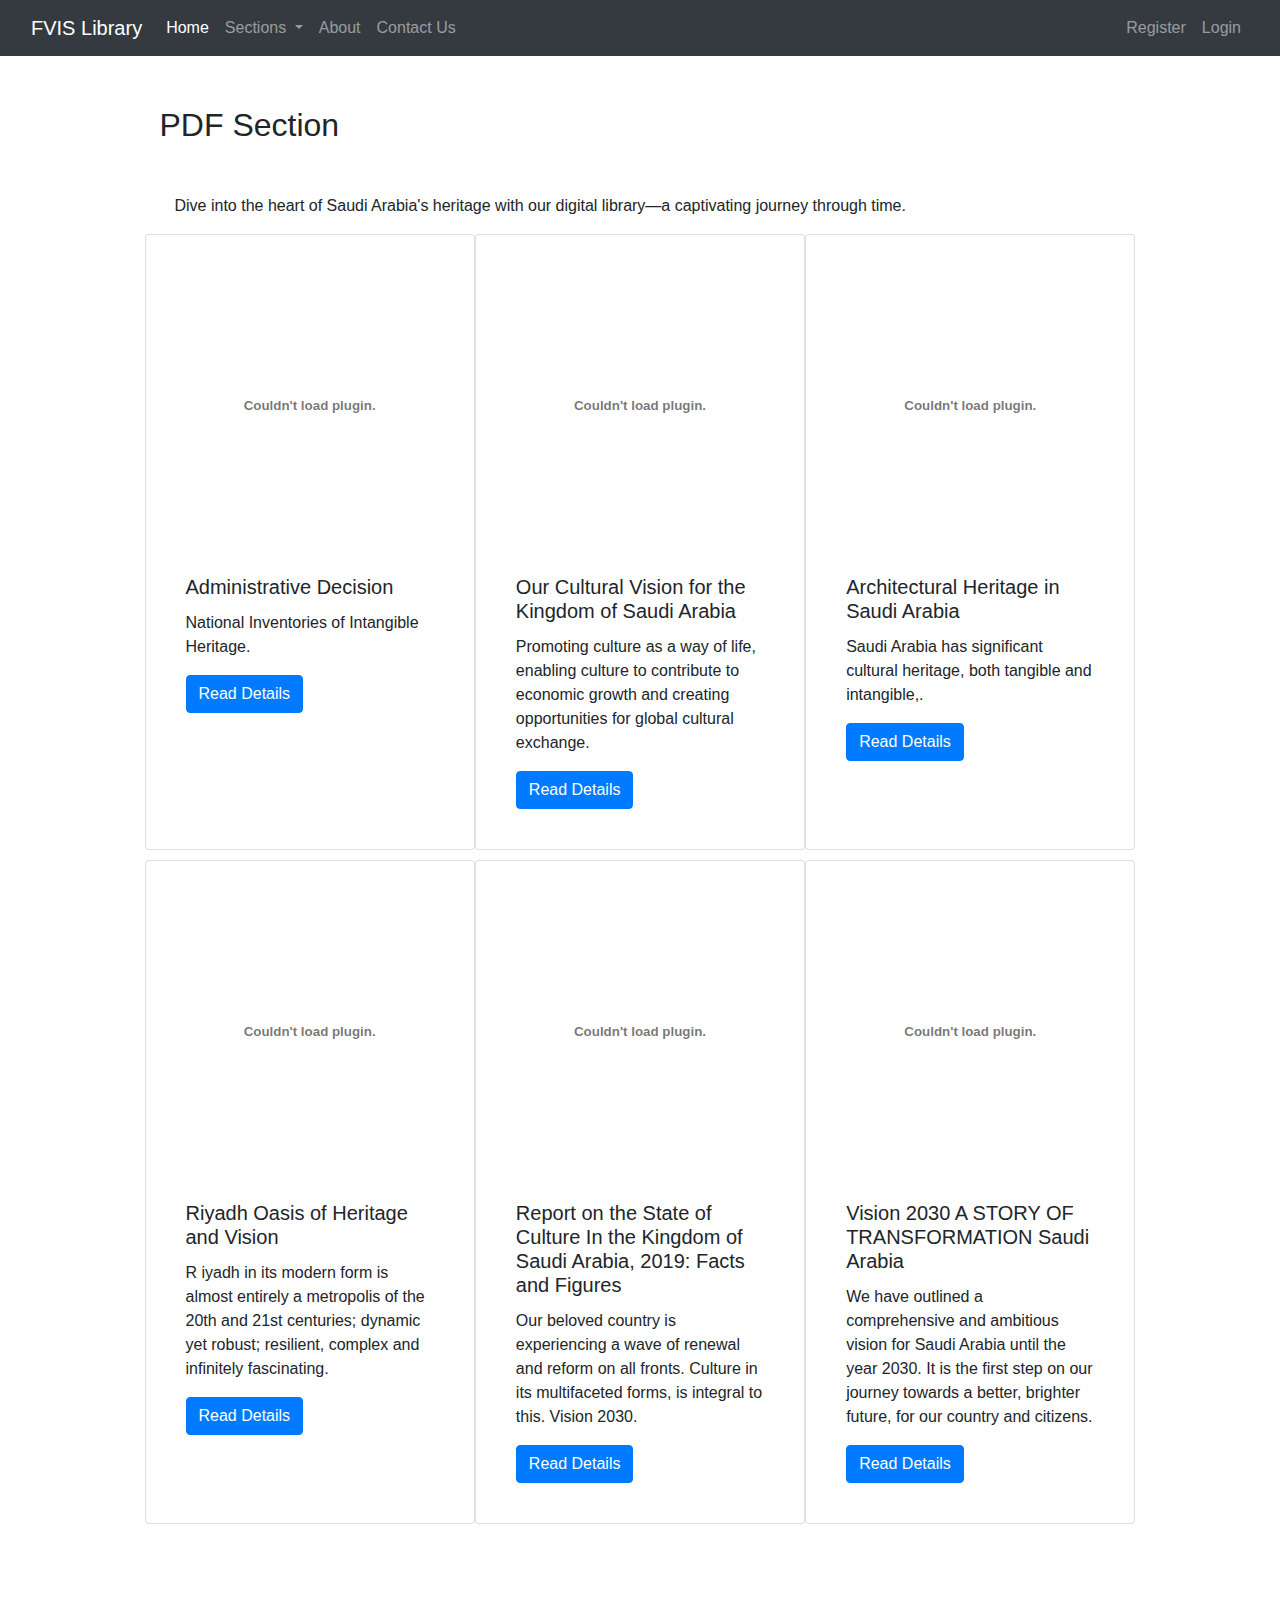
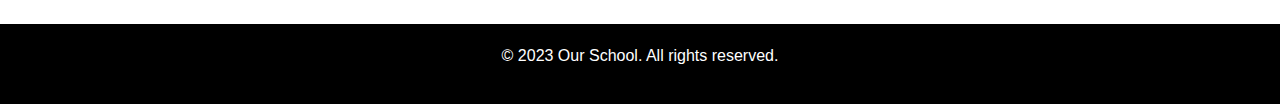
<file: PdfPage.html>
<!DOCTYPE html>
<html lang="en">

<head>
    <meta charset="UTF-8">
    <meta name="viewport" content="width=device-width, initial-scale=1.0">
    <title>School Library</title>

    <style>
        .wrapper {
            max-width: 991px;
            margin-left: auto;
            margin-right: auto;
            margin-top: 50px;
        }
        .modal-header{
            display: none;

        }
    </style>
<link rel="stylesheet" href="https://cdn.jsdelivr.net/npm/bootstrap@4.0.0/dist/css/bootstrap.min.css" integrity="sha384-Gn5384xqQ1aoWXA+058RXPxPg6fy4IWvTNh0E263XmFcJlSAwiGgFAW/dAiS6JXm" crossorigin="anonymous">

    <!-- <link rel="stylesheet" type="text/css" href="styles.css">
    <link rel="stylesheet" href="styles.css"> -->
    <!-- <link href="https://cdn.jsdelivr.net/npm/bootstrap@5.2.3/dist/css/bootstrap.min.css" rel="stylesheet"integrity="sha384-rbsA2VBKQhggwzxH7pPCaAqO46MgnOM80zW1RWuH61DGLwZJEdK2Kadq2F9CUG65" crossorigin="anonymous"> -->
    
    
    <!-- <link href="https://cdn.jsdelivr.net/npm/bootstrap@5.3.2/dist/css/bootstrap.min.css" rel="stylesheet" integrity="sha384-T3c6CoIi6uLrA9TneNEoa7RxnatzjcDSCmG1MXxSR1GAsXEV/Dwwykc2MPK8M2HN" crossorigin="anonymous"> -->
    


    <!-- <link rel="stylesheet" href="https://maxcdn.bootstrapcdn.com/bootstrap/3.4.1/css/bootstrap.min.css"> -->
    

    <!-- <script src="https://ajax.googleapis.com/ajax/libs/jquery/3.7.1/jquery.min.js"></script>
    <script src="https://maxcdn.bootstrapcdn.com/bootstrap/3.4.1/js/bootstrap.min.js"></script> -->

</head>
<body>




      <!--start Model Login and Register -->

      <div class="modal fade" id="exampleModalLogin" tabindex="-1" role="dialog" aria-labelledby="exampleModalLabel" aria-hidden="true">
        <div class="modal-dialog" role="document">
          <div class="modal-content">
            <div class="modal-header">
              <h5 class="modal-title" id="exampleModalLabel">Login</h5>
              <button type="button" class="close" data-dismiss="modal" aria-label="Close">
                <span aria-hidden="true">&times;</span>
              </button>
            </div>
            <div class="modal-body">
              <form>
                <div class="form-group">
                  <label for="User-name" class="col-form-label">User Name:</label>
                  <input type="text" class="form-control" id="User-name">
                </div>
                <div class="form-group">
                  <label for="Password-text" class="col-form-label">Password:</label>
                  <input type="text" class="form-control" id="Password-name">
                </div>
              </form>
            </div>
            <div class="modal-footer">
              <button type="button" class="btn btn-secondary" data-dismiss="modal">Close</button>
              <button type="button" class="btn btn-primary">Login</button>
            </div>
          </div>
        </div>
      </div>






      <div class="modal fade" id="exampleModalRegister" tabindex="-1" role="dialog" aria-labelledby="exampleModalLabel" aria-hidden="true">
        <div class="modal-dialog" role="document">
          <div class="modal-content">
            <div class="modal-header">
              <h5 class="modal-title" id="exampleModalLabel">Register</h5>
              <button type="button" class="close" data-dismiss="modal" aria-label="Close">
                <span aria-hidden="true">&times;</span>
              </button>
            </div>
            <div class="modal-body">
              <form>
                <div class="form-group">
                  <label for="UserName-name" class="col-form-label">UserName:</label>
                  <input required="true" type="text" class="form-control" id="UserName-name">
                </div>
                <div class="form-group">
                    <label for="Email-name" class="col-form-label">Email:</label>
                    <input required="true" type="email" class="form-control" id="Email-name">
                  </div>
                  <div class="form-group">
                    <label for="Password-name" class="col-form-label">Password:</label>
                    <input required="true" type="password" class="form-control" id="Password-name">
                  </div>

                  <div class="form-group">
                    <label for="Password-name" class="col-form-label">Retype Password:</label>
                    <input required="true" type="password" class="form-control" id="Password-name">
                  </div>

                  <div class="form-check">
                    <label class="form-check-label" for="radio2">
                      <input type="radio" class="form-check-input" id="radio2" name="optradio" value="option2">Male
                    </label>
                  </div>
                  <div class="form-check">
                    <label class="form-check-label" for="radio2">
                      <input type="radio" class="form-check-input" id="radio2" name="optradio" value="option2">Female
                    </label>
                  </div>
              </form>
            </div>
            <div class="modal-footer">
              <button type="button" class="btn btn-secondary" data-dismiss="modal">Cancel</button>
              <button type="button" class="btn btn-primary">Register</button>
            </div>
          </div>
        </div>
      </div>


        <!--start Model Login and Register -->







    <nav class="navbar navbar-expand-lg navbar-dark bg-dark sticky-top">
        <div class="container-fluid">
            <a class="navbar-brand" href="#">FVIS Library</a>
            <!-- <button class="navbar-toggler" type="button" data-bs-toggle="collapse"
                data-bs-target="#navbarSupportedContent" aria-controls="navbarSupportedContent" aria-expanded="false"
                aria-label="Toggle navigation">
                <span class="navbar-toggler-icon"></span>
            </button> -->


            <button class="navbar-toggler" type="button" data-toggle="collapse" data-target="#navbarSupportedContent" aria-controls="navbarSupportedContent" aria-expanded="false" aria-label="Toggle navigation">
              <span class="navbar-toggler-icon"></span>
            </button>

            <div class="collapse navbar-collapse" id="navbarSupportedContent">
                <ul class="navbar-nav me-auto mb-2 mb-lg-0">
                    <li class="nav-item">
                        <a class="nav-link active" aria-current="page" href="index.html">Home</a>
                    </li>


                    <li class="nav-item dropdown">
                      <a class="nav-link dropdown-toggle" href="#" id="navbarDropdownMenuLink" data-toggle="dropdown" aria-haspopup="true" aria-expanded="false">
                        Sections
                      </a>
                      <div class="dropdown-menu" aria-labelledby="navbarDropdownMenuLink">
                        <a class="dropdown-item" href="PdfPage.html">PDF Section</a>
                        <a class="dropdown-item" href="AudioPage.html">Audio Section</a>
                        <a class="dropdown-item" href="VideoSection.html">Video Section</a>
                      </div>
                    </li>

                    <li class="nav-item">
                        <a class="nav-link" href="About.html">About</a>
                    </li>
                    <li class="nav-item">
                        <a class="nav-link" href="contactus.html">Contact Us</a>
                    </li>
                </ul>

                <ul class=" navbar-nav ml-auto mb-2 mb-lg-0">
                  <li class="nav-item">
                      <a class="nav-link" href="#" data-toggle="modal" data-target="#exampleModalRegister" data-whatever="@mdo">Register</a>
                  </li>
                  <li class="nav-item">
                      <a class="nav-link" href="#" data-toggle="modal" data-target="#exampleModalLogin" data-whatever="@mdo">Login</a>
                  </li>
              </li>
              </ul>



            </div>
        </div>
    </nav>

    <section class="container-fluid wrapper" >
        
        <div style="margin-bottom: 30px;">
            <H2>
                PDF Section
            </H2>

            <section class="container-fluid wrapper" >
                <p>
                  Dive into the heart of Saudi Arabia's heritage with our digital library—a captivating journey through time.
                </p>
            </section>

        <div class="row">




  <!-- Modal  1 -->
  <div class="modal fade bd-example-modal-lg" id="myModal" role="dialog">
    <div class="modal-dialog modal-lg">
    
      <!-- Modal content-->
      <div class="modal-content">
        <div class="modal-header">
          <button type="button" class="close" data-dismiss="modal">&times;</button>
          <h4 class="modal-title">Administrative Decision</h4>
        </div>
        <div class="modal-body">

            <div style="width: 500; text-align: center;">
                <embed src="2.pdf" type="application/pdf"  height="450" width="700"/>

            </div>

        </div>
        <div class="modal-footer">
          <button type="button" class="btn btn-default" data-dismiss="modal">Close</button>
        </div>
      </div>
      
    </div>
  </div>






            <div class="col-lg-4 col-sm-6 card " style="padding: 20px; margin-bottom: 10px;">
                <embed src="2.pdf" type="application/pdf" height="300px" />
                <div class="card-body">
                    <h5 class="card-title">Administrative Decision</h5>
                    <p class="card-text">National Inventories of Intangible Heritage.</p>
                    <!-- <a href="#" class="btn btn-primary">Go somewhere</a> -->

                    <div class="d-none d-md-block">

                        <button type="button" class="btn btn-primary" data-toggle="modal" data-target="#myModal">Read Details</button>
                    </div>
                  </div>
            </div>



  <!-- Modal  1 -->
  <div class="modal fade bd-example-modal-lg" id="myModal1" role="dialog">
    <div class="modal-dialog modal-lg">
      <!-- Modal content-->
      <div class="modal-content">
        <div class="modal-header">
          <button type="button" class="close" data-dismiss="modal">&times;</button>
          <h4 class="modal-title">Our Cultural Vision for the  Kingdom of Saudi Arabia</h4>
        </div>
        <div class="modal-body">
            <div style="width: 800; text-align: center;">
                <embed src="1.pdf" type="application/pdf" height="450" width="700" />
            </div>
        </div>
        <div class="modal-footer">
          <button type="button" class="btn btn-default" data-dismiss="modal">Close</button>
        </div>
      </div>
    </div>
  </div>





            <div class="col-lg-4 col-sm-6 card " style="padding: 20px;margin-bottom: 10px;">
                <embed src="1.pdf" type="application/pdf" height="300px" />
                <div class="card-body">
                    <h5 class="card-title">Our Cultural Vision for the  Kingdom of Saudi Arabia</h5>
                    <p class="card-text">Promoting culture as a way of life, enabling culture to contribute to economic growth and creating opportunities for global cultural exchange.</p>
                    <!-- <a href="#" class="btn btn-primary">Go somewhere</a> -->
                    <div class="d-none d-md-block">
                    <button type="button" class="btn btn-primary" data-toggle="modal" data-target="#myModal1">Read Details</button>
                    </div>
                  </div>
            </div>


  <!-- Modal  3 -->
  <div class="modal fade bd-example-modal-lg" id="myModal3" role="dialog">
    <div class="modal-dialog modal-lg">
      <!-- Modal content-->
      <div class="modal-content">
        <div class="modal-header">
          <button type="button" class="close" data-dismiss="modal">&times;</button>
          <h4 class="modal-title">Architectural Heritage in Saudi Arabia</h4>
        </div>
        <div class="modal-body">
            <div style="width: 800; text-align: center;">
                <embed src="3.pdf" type="application/pdf" height="450" width="700" />
            </div>
        </div>
        <div class="modal-footer">
          <button type="button" class="btn btn-default" data-dismiss="modal">Close</button>
        </div>
      </div>
    </div>
  </div>


            <div class="col-lg-4 col-sm-6 card " style="padding: 20px;margin-bottom: 10px;">
                <embed src="3.pdf" type="application/pdf" height="300px" />
                <div class="card-body">
                    <h5 class="card-title">Architectural Heritage in Saudi Arabia</h5>
                    <p class="card-text">Saudi  Arabia has significant  cultural  heritage,  both  tangible  and  intangible,.</p>
                    <!-- <a href="#" class="btn btn-primary">Go somewhere</a> -->
                    <div class="d-none d-md-block">
                    <button type="button" class="btn btn-primary" data-toggle="modal" data-target="#myModal3">Read Details</button>
</div>
                  </div>
                  </div>


  <!-- Modal  4 -->
  <div class="modal fade bd-example-modal-lg" id="myModal4" role="dialog">
    <div class="modal-dialog modal-lg">
      <!-- Modal content-->
      <div class="modal-content">
        <div class="modal-header">
          <button type="button" class="close" data-dismiss="modal">&times;</button>
          <h4 class="modal-title">Riyadh Oasis of Heritage and Vision</h4>
        </div>
        <div class="modal-body">
            <div style="width: 800; text-align: center;">
                <embed src="4.pdf" type="application/pdf" height="450" width="700" />
            </div>
        </div>
        <div class="modal-footer">
          <button type="button" class="btn btn-default" data-dismiss="modal">Close</button>
        </div>
      </div>
    </div>
  </div>



                  <div class="col-lg-4 col-sm-6 card " style="padding: 20px;">
                    <embed src="4.pdf" type="application/pdf" height="300px" />
                    <div class="card-body">
                        <h5 class="card-title">Riyadh Oasis of Heritage and Vision</h5>
                        <p class="card-text">R iyadh  in  its  modern  form  is  almost  entirely  a  metropolis  of  the  
                          20th and 21st centuries; dynamic yet robust; resilient, complex and 
                          infinitely fascinating.</p>
                        <!-- <a href="#" class="btn btn-primary">Go somewhere</a> -->
                        <div class="d-none d-md-block">
                    <button type="button" class="btn btn-primary" data-toggle="modal" data-target="#myModal4">Read Details</button>
</div>
                      </div>
                </div>



  <!-- Modal  5 -->
  <div class="modal fade bd-example-modal-lg" id="myModal5" role="dialog">
    <div class="modal-dialog modal-lg">
      <!-- Modal content-->
      <div class="modal-content">
        <div class="modal-header">
          <button type="button" class="close" data-dismiss="modal">&times;</button>
          <h4 class="modal-title">Report on the State of Culture
            In the Kingdom of Saudi Arabia, 2019: Facts and Figures</h4>
        </div>
        <div class="modal-body">
            <div style="width: 800; text-align: center;">
                <embed src="5.pdf" type="application/pdf" height="450" width="700" />
            </div>
        </div>
        <div class="modal-footer">
          <button type="button" class="btn btn-default" data-dismiss="modal">Close</button>
        </div>
      </div>
    </div>
  </div>





                      <div class="col-lg-4 col-sm-6 card " style="padding: 20px;">
                        <embed src="5.pdf" type="application/pdf" height="300px" />
                        <div class="card-body">
                            <h5 class="card-title">Report on the State of Culture
                              In the Kingdom of Saudi Arabia, 2019: Facts and Figures</h5>
                            <p class="card-text">Our beloved country is experiencing a  wave  of  renewal  and  reform  on  all fronts. Culture in its multifaceted 
                              forms, is integral to this. Vision 2030.</p>
                            <!-- <a href="#" class="btn btn-primary">Go somewhere</a> -->
                            <div class="d-none d-md-block">
                    <button type="button" class="btn btn-primary" data-toggle="modal" data-target="#myModal5">Read Details</button>
                          </div></div>
                        </div>
                        


                          <!-- Modal  5 -->
  <div class="modal fade bd-example-modal-lg" id="myModal6" role="dialog">
    <div class="modal-dialog modal-lg">
      <!-- Modal content-->
      <div class="modal-content">
        <div class="modal-header">
          <button type="button" class="close" data-dismiss="modal">&times;</button>
          <h4 class="modal-title">Vision 2030 A STORY OF TRANSFORMATION Saudi Arabia</h4>
        </div>
        <div class="modal-body">
            <div style="width: 800; text-align: center;">
                <embed src="6.pdf" type="application/pdf" height="450" width="700" />
            </div>
        </div>
        <div class="modal-footer">
          <button type="button" class="btn btn-default" data-dismiss="modal">Close</button>
        </div>
      </div>
    </div>
  </div>




                        <div class="col-lg-4 col-sm-6 card " style="padding: 20px;">
                            <embed src="6.pdf" type="application/pdf" height="300px" />
                            <div class="card-body">
                                <h5 class="card-title">Vision 2030 A STORY OF TRANSFORMATION Saudi Arabia
                                  </h5>
                                <p class="card-text">We have outlined a comprehensive and ambitious vision for Saudi Arabia until the year 2030. It is the first step on 
                                  our journey towards a better, brighter future, for our country and citizens.</p>
                                <!-- <a href="#" class="btn btn-primary">Go somewhere</a> -->
                                <div class="d-none d-md-block">
                    <button type="button" class="btn btn-primary" data-toggle="modal" data-target="#myModal6">Read Details</button>
</div>
                              </div>
                            </div>





<!-- 
            </div>
                <embed src="4.pdf" type="application/pdf" width="30%" height="300px" />
                <embed src="5.pdf" type="application/pdf" width="30%" height="300px" />
                <embed src="6.pdf" type="application/pdf" width="30%" height="300px" />
            </div> -->

    </section>


    
    <footer class="" style="background-color: black; color: white;padding-top:20px;padding-bottom: 20px;text-align: 
    center;margin-top: 100px;">
        <p>&copy; 2023 Our School. All rights reserved.</p>
    </footer>



<!-- <script src="https://cdn.jsdelivr.net/npm/bootstrap@5.3.2/dist/js/bootstrap.bundle.min.js" integrity="sha384-C6RzsynM9kWDrMNeT87bh95OGNyZPhcTNXj1NW7RuBCsyN/o0jlpcV8Qyq46cDfL" crossorigin="anonymous"></script> -->

<script src="https://code.jquery.com/jquery-3.2.1.slim.min.js" integrity="sha384-KJ3o2DKtIkvYIK3UENzmM7KCkRr/rE9/Qpg6aAZGJwFDMVNA/GpGFF93hXpG5KkN" crossorigin="anonymous"></script>
<script src="https://cdn.jsdelivr.net/npm/popper.js@1.12.9/dist/umd/popper.min.js" integrity="sha384-ApNbgh9B+Y1QKtv3Rn7W3mgPxhU9K/ScQsAP7hUibX39j7fakFPskvXusvfa0b4Q" crossorigin="anonymous"></script>
<script src="https://cdn.jsdelivr.net/npm/bootstrap@4.0.0/dist/js/bootstrap.min.js" integrity="sha384-JZR6Spejh4U02d8jOt6vLEHfe/JQGiRRSQQxSfFWpi1MquVdAyjUar5+76PVCmYl" crossorigin="anonymous"></script>



</body>
</html>
</file>
